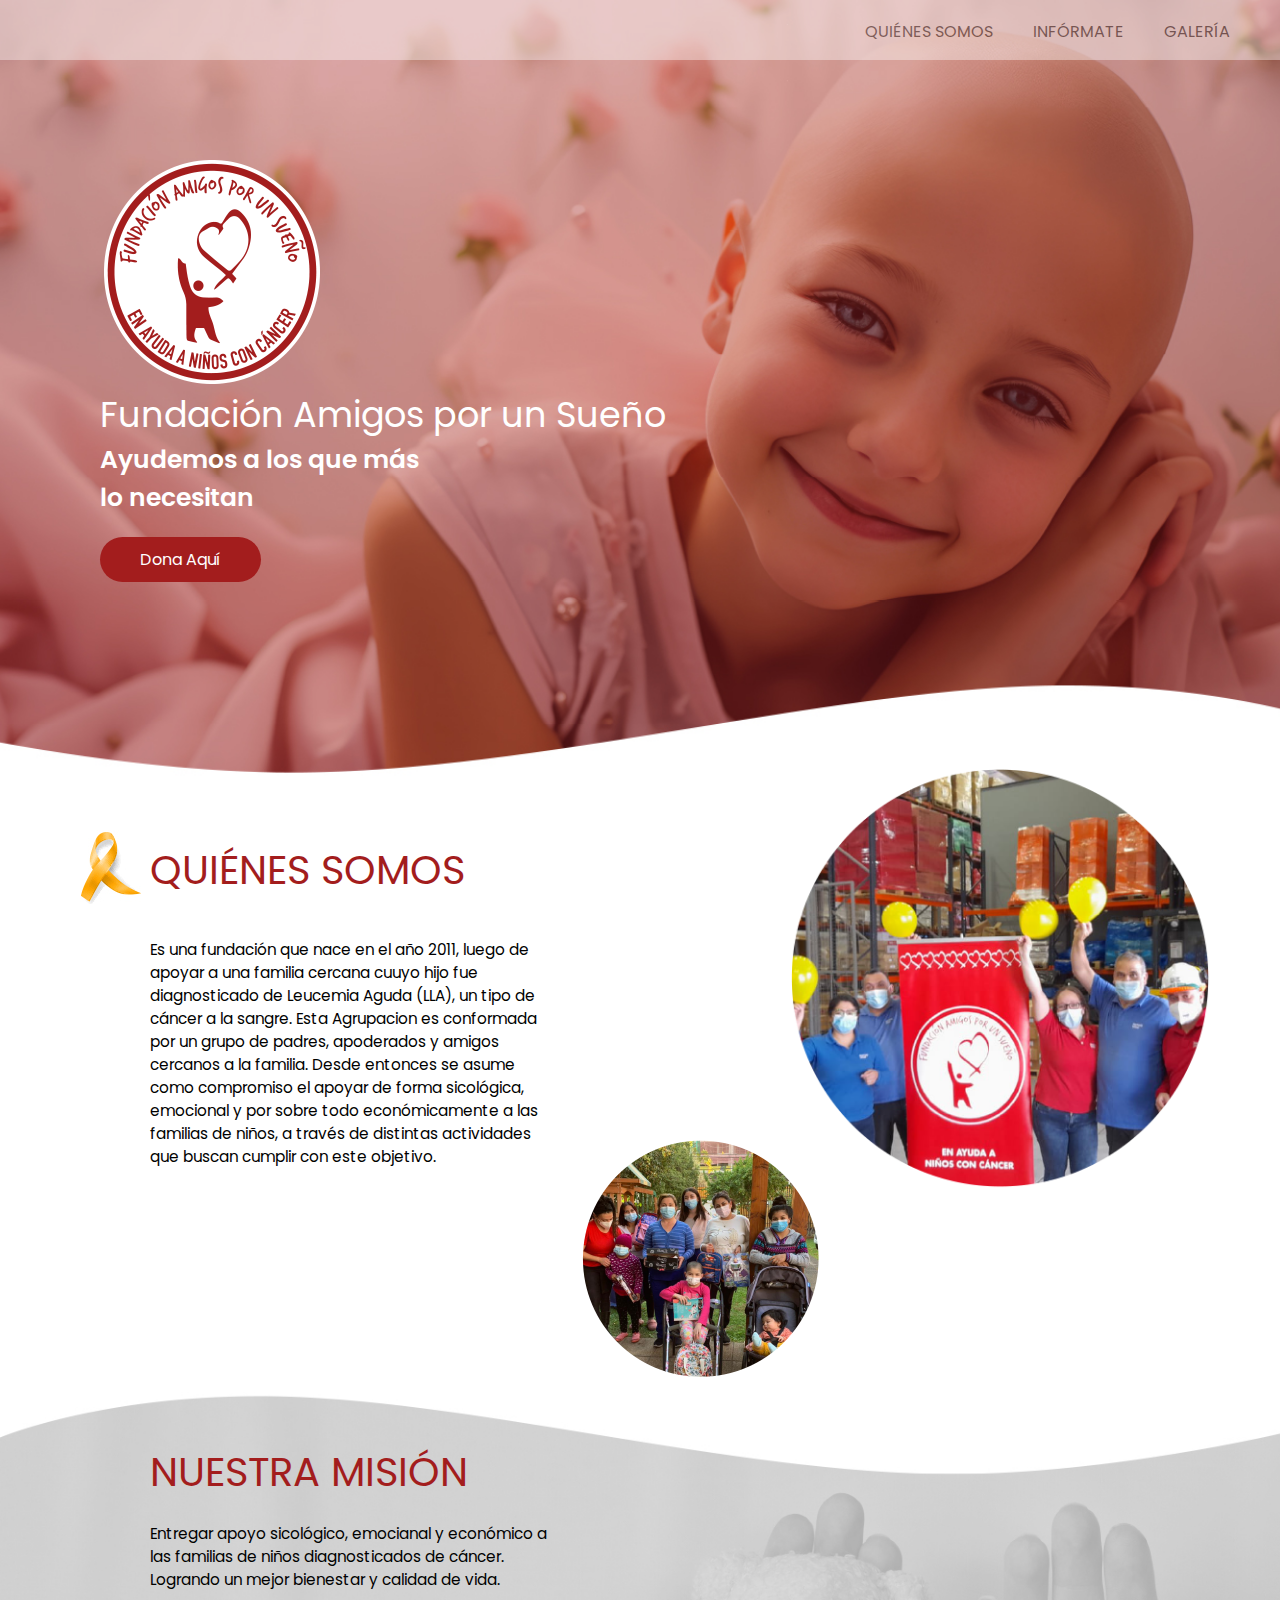
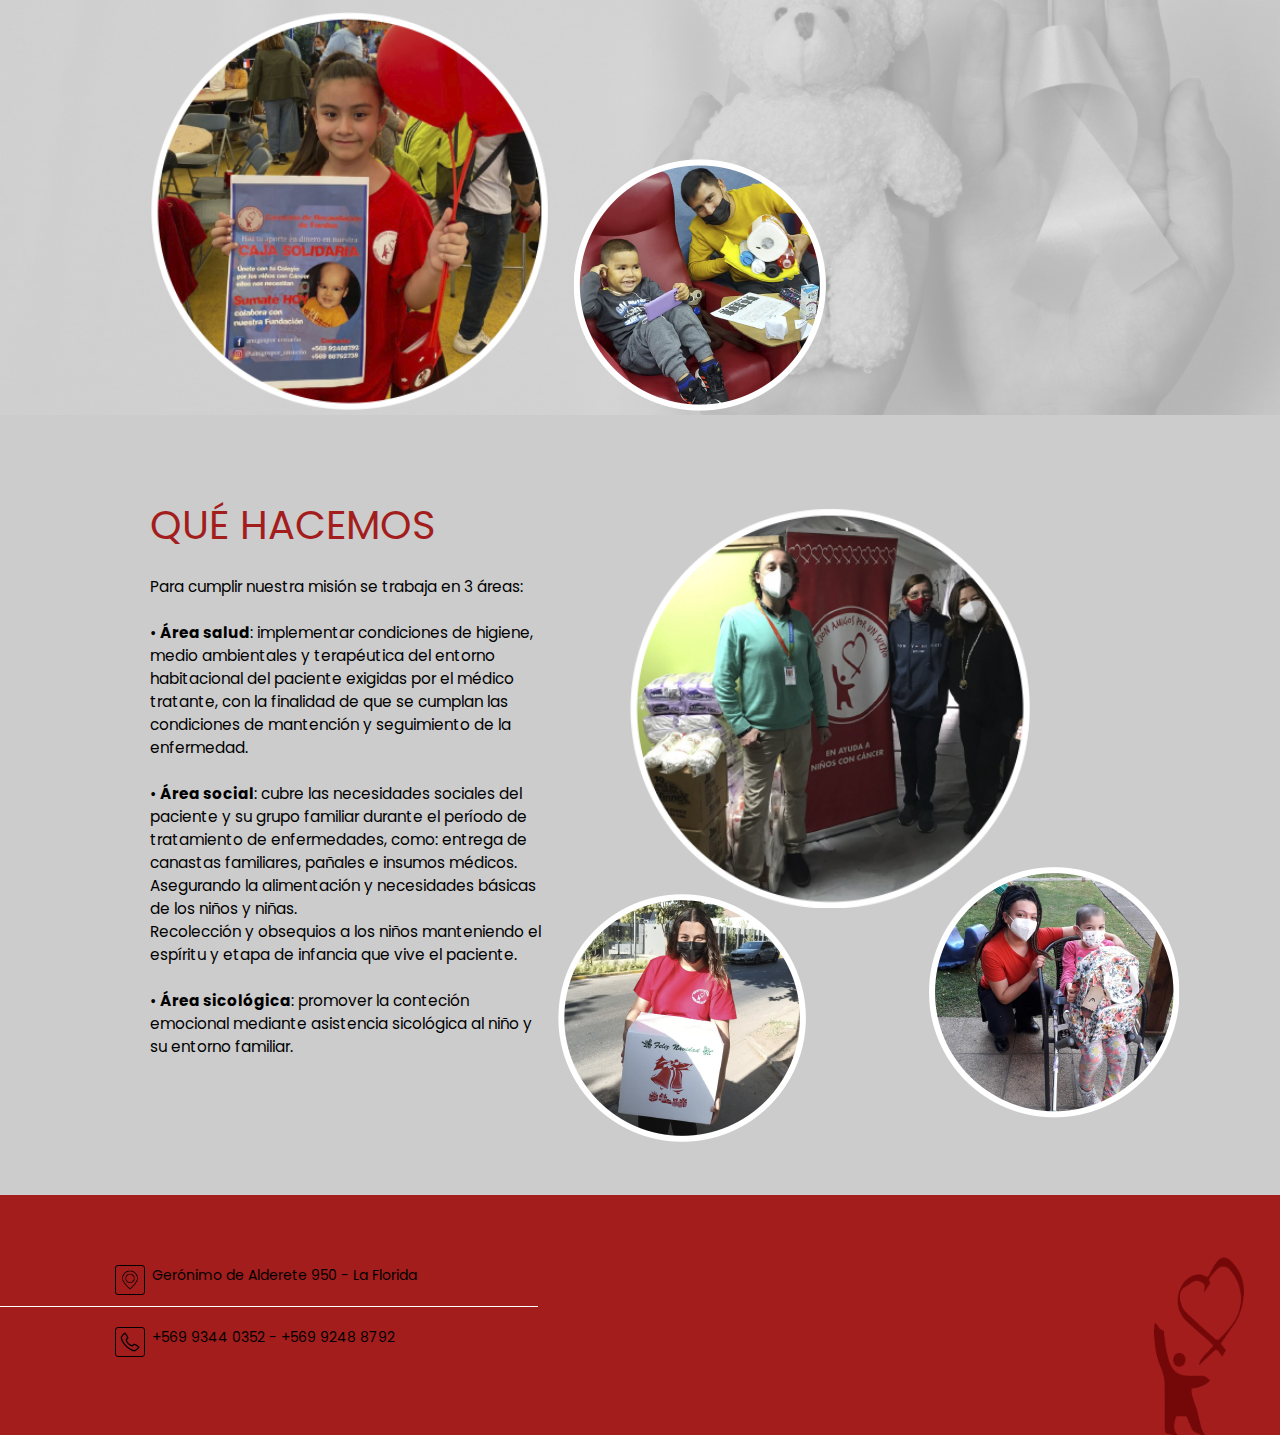
<file: index.html>
<!DOCTYPE html>
<html lang="en">
<head>
    <meta charset="UTF-8">
    <meta name="viewport" content="width=device-width, initial-scale=1.0">
    <link rel="stylesheet" href="css/estilos.css">
    <link
    rel="stylesheet"
    href="https://cdnjs.cloudflare.com/ajax/libs/animate.css/4.1.1/animate.min.css"
  />
    <title>FAPUS</title>
</head>
<body>
    <header>
        <nav>
            <ul>
                <li><a href="#">GALERÍA</a></li>
                <li><a href="#">INFÓRMATE</a></li>
                <li><a href="#">QUIÉNES SOMOS</a></li>
            </ul>
        </nav>
        <div id="containers">
            <img src="imagenes/Logo web.png" alt="" class="lg">
            <h1>Fundación Amigos por un Sueño</h1>
            <h2>Ayudemos a los que más lo necesitan</h2>
            <a href="#" class="hero_cta animate__animated animate__swing">Dona Aquí</a>
        </div>
    </header>

    <main>
        <section>
            <div class="qso animate__animated animate__fadeInLeft">
                <h1>QUIÉNES SOMOS</h1>
                <img src="imagenes/cinta amarilla.jpg" alt="" class="cinta">
                <p>Es una fundación que nace en el año 2011, luego de apoyar a una familia cercana cuuyo hijo fue diagnosticado de Leucemia Aguda (LLA), un tipo de cáncer a la sangre. Esta Agrupacion es conformada por un grupo de padres, apoderados y amigos cercanos a la familia.
                    Desde entonces se asume como compromiso el apoyar de forma sicológica, emocional y por sobre todo económicamente a las familias de niños, a través de distintas actividades que buscan cumplir con este objetivo.
                </p>
                <img src="imagenes/Quienes somos 1.png" alt="" class="qui1">
                <img src="imagenes/Quienes somos 2.png" alt="" class="qui2">
            </div>
        </section>
        <hr/>
        <div class="nm">
            <div>
                <h1>NUESTRA MISIÓN</h1>
                <P>Entregar apoyo sicológico, emocianal y económico 
                    a las familias de niños diagnosticados de cáncer. 
                    Logrando un mejor bienestar y calidad de vida.</P>
                <img src="imagenes/Nuestra mision 1.png" alt="" class="nu1">
                <img src="imagenes/Nuestra mision 2.png" alt="" class="nu2">
            </div>
        </div>

        <section id="qh">
            <div id="quehacemos">
                <h1>QUÉ HACEMOS</h1>
                    <div>
                        <p>Para cumplir nuestra misión se trabaja en 3 áreas:
                            <br>
                            <br>
                            • <b>Área salud</b>: implementar condiciones de higiene, 
                            medio ambientales y terapéutica del entorno 
                            habitacional del paciente exigidas por el médico 
                            tratante, con la finalidad de que se cumplan las 
                            condiciones de mantención y seguimiento de la 
                            enfermedad.
                            <br>
                            <br>
                            • <b>Área social</b>: cubre las necesidades sociales del 
                            paciente y su grupo familiar durante el período de 
                            tratamiento de enfermedades, como: entrega de 
                            canastas familiares, pañales e insumos médicos. 
                            Asegurando la alimentación y necesidades básicas 
                            de los niños y niñas.
                            <br>
                            Recolección y obsequios a los niños manteniendo el 
                            espíritu y etapa de infancia que vive el paciente.
                            <br>
                            <br>
                            • <b>Área sicológica</b>: promover la conteción emocional 
                            mediante asistencia sicológica al niño y su entorno 
                            familiar.</p>
                    </div>
            </div>
            <div id="quehacemosimg">
                <img src="imagenes/Que hacemos 1.png" alt="" class="qu1">
                <img src="imagenes/Que hacemos 3.png" alt="" class="qu3">
                <img src="imagenes/Que hacemos 2.png" alt="" class="qu2">
            </div>
        </section>

        <footer>
            <div id="footleft">
                <section class="desfooter">
                    <img src="imagenes/mapa.png" alt="maps" class="iconofooter"/>
                    <!--https://www.flaticon.es/autores/pixel-perfect-->
                    <p>Gerónimo de Alderete 950 - La Florida</p>
                </section>
                <hr/ id="sepfoot">
                <section class="desfooter">
                    <img src="imagenes/llamada-telefonica.png" alt="tel" class="iconofooter">
                    <!--https://www.flaticon.es/autores/gregor-cresnar-->
                    <p>+569 9344 0352 - +569 9248 8792</p>
                </section>
                
            </div>
            
            <aside id="asidefoot">
                <img src="imagenes/Mono footer.png" alt="logo fundación" id="imgfoot">
            </aside>
    
        </footer>
    </main>
</body>
</html>
</file>
<file: css/estilos.css>
/* utulo grande 400 y el ayudemos en 600 */
@import url('https://fonts.googleapis.com/css2?family=Poppins:wght@400;600&display=swap');

*{
    margin: 0;
    padding: 0;
}


header{
    background-image: url(../imagenes/fondo\ niña.jpg);
    background-repeat: no-repeat;
    background-position: center;
    background-size: cover;
    height: 800px;
}

nav{
    background-color: #fff;
    padding: 30px;
    opacity: 0.4;

}

nav ul li{
    list-style: none;
    float: right;
    margin-top: -11px;
}

nav ul li a{
    font-family: 'Poppins';
    text-decoration: none;
    color: #000;
    font-size: 16px;
    margin: 20px;
    font-weight: 400;
}


#containers{
    margin-left: 100px;
    margin-top: 100px;
    color: #fff;
}

#containers img{
    text-align: justify;
}

#containers h1{
    text-align: justify;
    font-family: 'Poppins';
    font-weight: 400;
    font-size: 35px;
}

#containers h2{
    font-family: 'Poppins';
    font-weight: 600;
    width: 340px;
    font-size: 25px;
}

.qso{
    height: 570px;
}

.qso h1{
    font-family: 'poppins';
    margin-top: 40px;
    font-weight: 400;
    color: rgb(163, 29, 29);
    width: 400px;
    font-size: 40px;
    margin-left: 150px;
    text-align: left;
}

.qso p{
    font-family: 'poppins';
    font-weight: 400;
    font-size: 15.3px;
    width: 400px;
    margin-left: 150px;
    margin-top: 20px;
    text-align: left;
}

.cinta{
    margin-top: -100px;
    padding: 10px;
    margin-left: 70px;
}

.qui1{
    float: right;
    margin-top: -400px;
    margin-right: 70px;
    width: 420px;
}

.qui2{
    margin-top: -30px;
    float: right;
    margin-right: -30px
}



.nm{
    background-image: url(../imagenes/fondo\ manos\ gris.jpg);
    background-repeat: no-repeat;
    background-size: cover;
    display: flex;
    margin-top: -20px;
}

.nm div{
    width: 100%;
}

.nm div h1{
    font-family: 'poppins';
    font-weight: 400;
    font-size: 40px;
    color: rgb(163, 29, 29);
    margin-top: 50px;
    text-align: left;
    margin-left: 150px;
}


.nm div p{
    font-family: 'poppins';
    font-weight: 400;
    font-size: 15.3px;
    width: 400px;
    margin-left: 150px;
    margin-top: 20px;
    text-align: left;
}

.nu1{
    margin-left: 150px;
    margin-top: 20px;
    width: 400px;
}

.nu2{
    margin-left: 20px;
    margin-top: 20px;
}

.hero_cta{
    margin-top: 20px;
    font-family: 'poppins';
    font-weight: 400;
    display: inline-block;
    background: #fff;
    padding: 10px 40px;
    color: #fff;
    text-decoration: none;
    border-radius: 40px;
    text-align: center;
    background-color: rgb(163, 29, 29);
    border-color: #fff;
}

/*Qué hacemos*/

#qh{
    background-color:rgb(204, 204, 204);
    margin: 0;
    padding-top: 10px;
    padding-bottom: 10px;
    height: 760px;
}
#quehacemos h1{
    font-family: 'poppins';
    font-weight: 400;
    font-size: 40px;
    color: rgb(163, 29, 29);
    margin-top: 70px;
    text-align: left;
    margin-left: 150px;

}

#quehacemos p{
    font-family: 'poppins';
    font-weight: 400;
    font-size: 15.3px;
    width: 400px;
    margin-left: 150px;
    margin-top: 20px;
    text-align: left;
}

.qu1{
    width: 400px;
    float: right;
    margin-top: -43%;
    margin-right: 250px;
}

.qu3{  
    float: right;
    margin-top: -15%;
    margin-right: 100px;
}

.qu2{
    float: right;
    margin-top: -13%;
    margin-right: 120px;
}

/*FOOTER*/

footer{
    background-color: rgb(163, 29, 29);
    padding: 70px 0 170px 0;
}
#asidefoot{
    float: right;
    margin-top: -60px;
}
#sepfoot{
    width: 70%;
    margin: 20px 0 20px 0;
    border: 1px;
    border-color: white;
    border-style: solid none none none;
}
#footleft{
    float: left;
    width: 60%;
    color: white;
}
#imgfoot{
    padding: 0;
    margin-top: 56%;
    margin-left: -40%;
    display: block;
    width: 90px;
    height: 180px;
}
.iconofooter{
    width: 20px;
    border: 1px solid #000;
    border-radius: 3px;
    padding: 4px;
    float: left;
    margin-right: 7px;
}
.desfooter{
    margin-left: 15%;
}


.desfooter p{
    text-align: left;
    color: #000;
    font-family: 'poppins';
    font-weight: 400;
    font-size: 14px;
}
</file>
